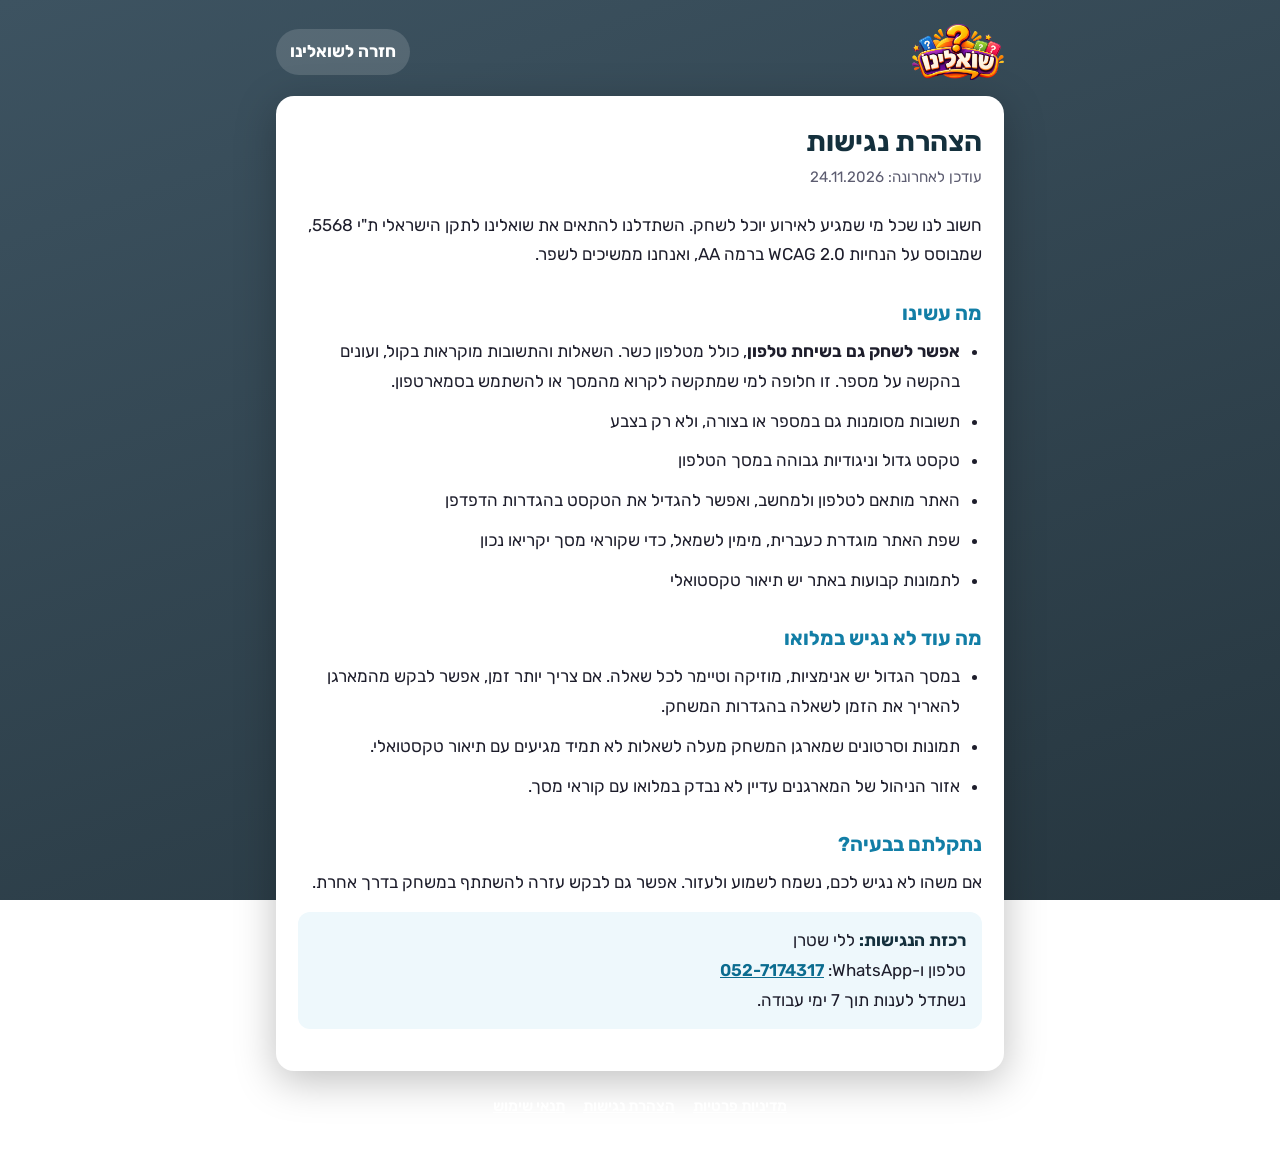
<file: accessibility.html>
<!doctype html>
<html lang="he" dir="rtl">
<head>
<meta charset="utf-8">
<meta name="viewport" content="width=device-width,initial-scale=1">
<title>הצהרת נגישות – שואלינו</title>
<link rel="icon" href="shoalino-icon-192.png">
<link rel="preconnect" href="https://fonts.googleapis.com">
<link href="https://fonts.googleapis.com/css2?family=Rubik:wght@400;600;700&display=swap" rel="stylesheet">
<link rel="stylesheet" href="legal.css">
</head>
<body>
<div class="wrap">
  <div class="top"><img src="shoalino-logo.png" alt="שואלינו"><a href="/">חזרה לשואלינו</a></div>
  <main>
    <h1>הצהרת נגישות</h1>
    <p class="upd">עודכן לאחרונה: 24.11.2026</p>

    <p>חשוב לנו שכל מי שמגיע לאירוע יוכל לשחק. השתדלנו להתאים את שואלינו לתקן הישראלי ת"י 5568, שמבוסס על הנחיות WCAG 2.0 ברמה AA, ואנחנו ממשיכים לשפר.</p>

    <h2>מה עשינו</h2>
    <ul>
      <li><b>אפשר לשחק גם בשיחת טלפון</b>, כולל מטלפון כשר. השאלות והתשובות מוקראות בקול, ועונים בהקשה על מספר. זו חלופה למי שמתקשה לקרוא מהמסך או להשתמש בסמארטפון.</li>
      <li>תשובות מסומנות גם במספר או בצורה, ולא רק בצבע</li>
      <li>טקסט גדול וניגודיות גבוהה במסך הטלפון</li>
      <li>האתר מותאם לטלפון ולמחשב, ואפשר להגדיל את הטקסט בהגדרות הדפדפן</li>
      <li>שפת האתר מוגדרת כעברית, מימין לשמאל, כדי שקוראי מסך יקריאו נכון</li>
      <li>לתמונות קבועות באתר יש תיאור טקסטואלי</li>
    </ul>

    <h2>מה עוד לא נגיש במלואו</h2>
    <ul>
      <li>במסך הגדול יש אנימציות, מוזיקה וטיימר לכל שאלה. אם צריך יותר זמן, אפשר לבקש מהמארגן להאריך את הזמן לשאלה בהגדרות המשחק.</li>
      <li>תמונות וסרטונים שמארגן המשחק מעלה לשאלות לא תמיד מגיעים עם תיאור טקסטואלי.</li>
      <li>אזור הניהול של המארגנים עדיין לא נבדק במלואו עם קוראי מסך.</li>
    </ul>

    <h2>נתקלתם בבעיה?</h2>
    <p>אם משהו לא נגיש לכם, נשמח לשמוע ולעזור. אפשר גם לבקש עזרה להשתתף במשחק בדרך אחרת.</p>
    <div class="box">
      <b>רכזת הנגישות:</b> ללי שטרן<br>
      טלפון ו-WhatsApp: <a href="tel:0527174317" dir="ltr">052-7174317</a><br>
      נשתדל לענות תוך 7 ימי עבודה.
    </div>
  </main>
  <nav class="legal" aria-label="מידע משפטי"><a href="privacy.html">מדיניות פרטיות</a><a href="accessibility.html" aria-current="page">הצהרת נגישות</a><a href="terms.html">תנאי שימוש</a></nav>
</div>
</body>
</html>
</file>
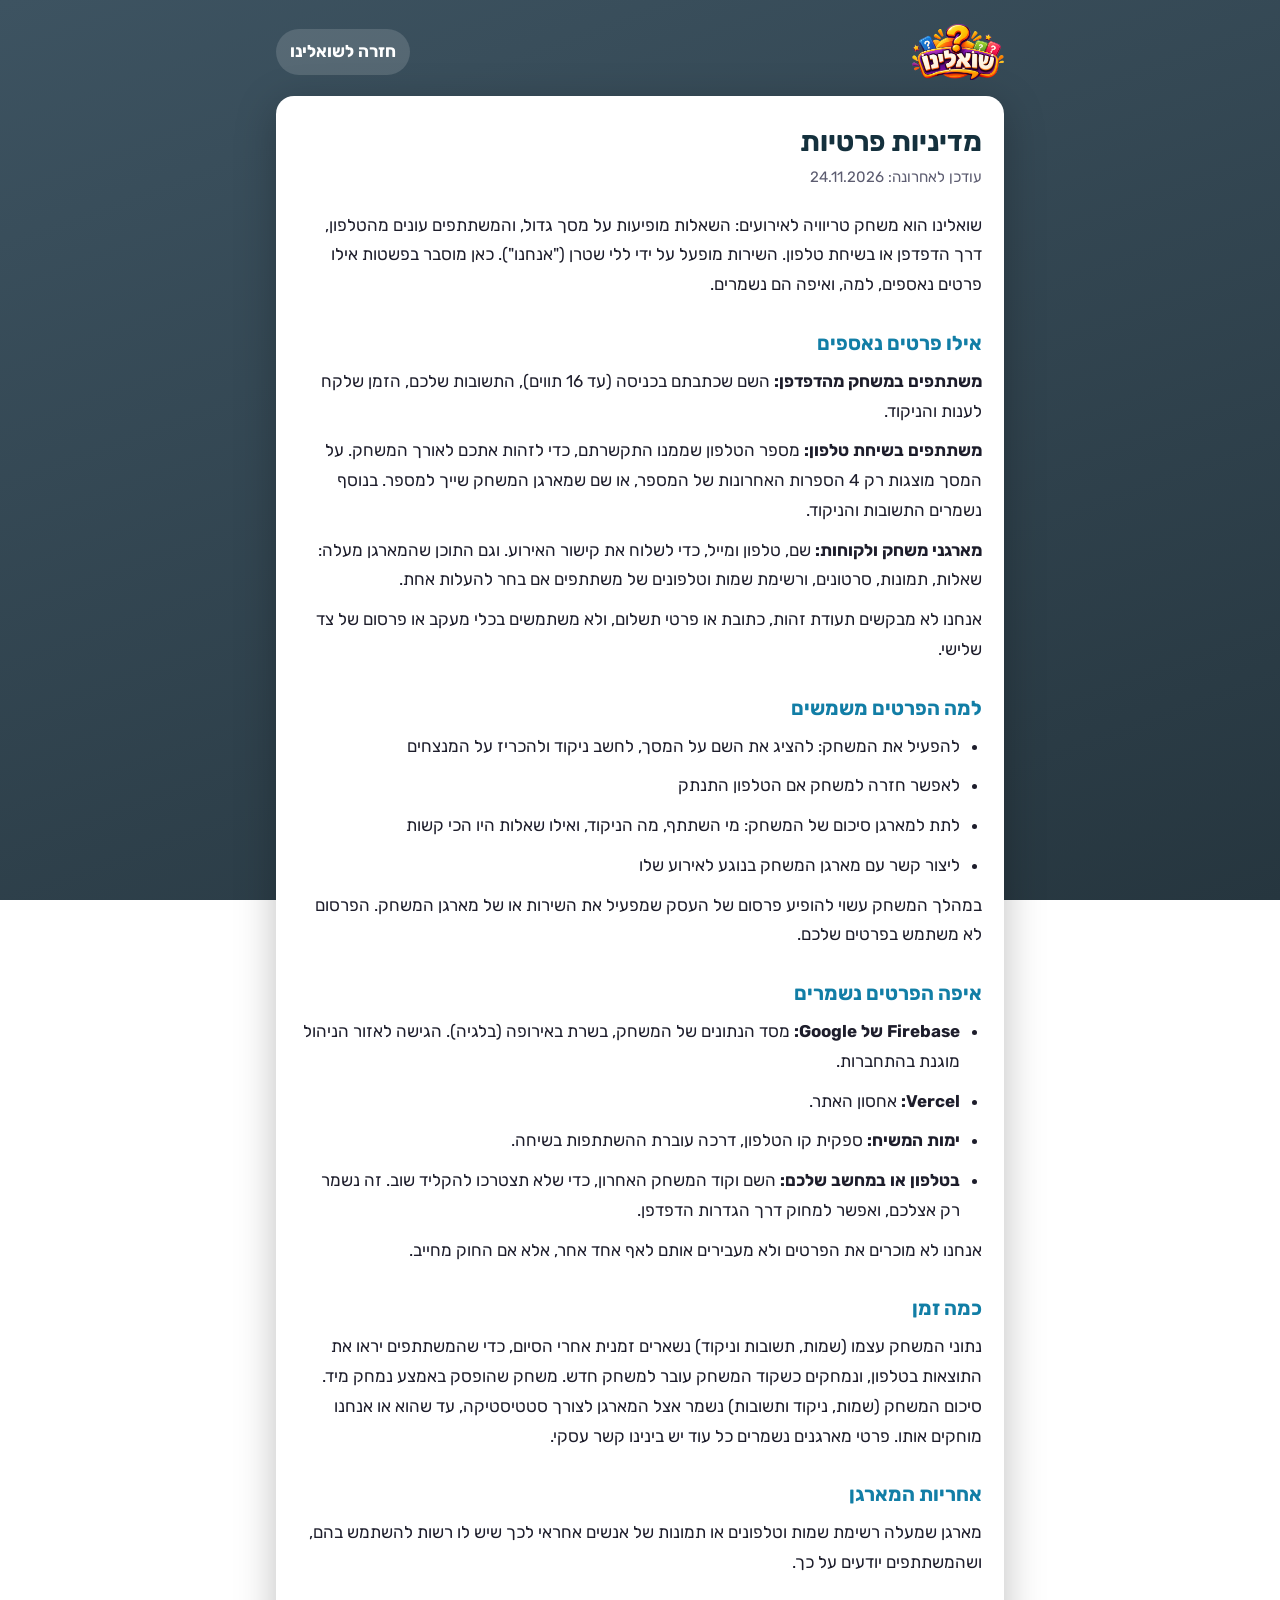
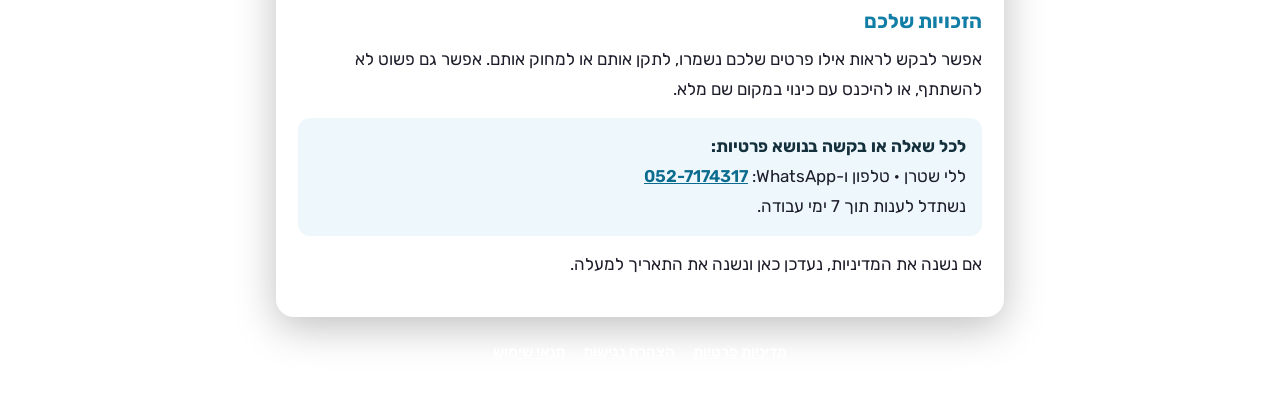
<file: privacy.html>
<!doctype html>
<html lang="he" dir="rtl">
<head>
<meta charset="utf-8">
<meta name="viewport" content="width=device-width,initial-scale=1">
<title>מדיניות פרטיות – שואלינו</title>
<link rel="icon" href="shoalino-icon-192.png">
<link rel="preconnect" href="https://fonts.googleapis.com">
<link href="https://fonts.googleapis.com/css2?family=Rubik:wght@400;600;700&display=swap" rel="stylesheet">
<link rel="stylesheet" href="legal.css">
</head>
<body>
<div class="wrap">
  <div class="top"><img src="shoalino-logo.png" alt="שואלינו"><a href="/">חזרה לשואלינו</a></div>
  <main>
    <h1>מדיניות פרטיות</h1>
    <p class="upd">עודכן לאחרונה: 24.11.2026</p>

    <p>שואלינו הוא משחק טריוויה לאירועים: השאלות מופיעות על מסך גדול, והמשתתפים עונים מהטלפון, דרך הדפדפן או בשיחת טלפון. השירות מופעל על ידי ללי שטרן ("אנחנו"). כאן מוסבר בפשטות אילו פרטים נאספים, למה, ואיפה הם נשמרים.</p>

    <h2>אילו פרטים נאספים</h2>
    <p><b>משתתפים במשחק מהדפדפן:</b> השם שכתבתם בכניסה (עד 16 תווים), התשובות שלכם, הזמן שלקח לענות והניקוד.</p>
    <p><b>משתתפים בשיחת טלפון:</b> מספר הטלפון שממנו התקשרתם, כדי לזהות אתכם לאורך המשחק. על המסך מוצגות רק 4 הספרות האחרונות של המספר, או שם שמארגן המשחק שייך למספר. בנוסף נשמרים התשובות והניקוד.</p>
    <p><b>מארגני משחק ולקוחות:</b> שם, טלפון ומייל, כדי לשלוח את קישור האירוע. וגם התוכן שהמארגן מעלה: שאלות, תמונות, סרטונים, ורשימת שמות וטלפונים של משתתפים אם בחר להעלות אחת.</p>
    <p>אנחנו לא מבקשים תעודת זהות, כתובת או פרטי תשלום, ולא משתמשים בכלי מעקב או פרסום של צד שלישי.</p>

    <h2>למה הפרטים משמשים</h2>
    <ul>
      <li>להפעיל את המשחק: להציג את השם על המסך, לחשב ניקוד ולהכריז על המנצחים</li>
      <li>לאפשר חזרה למשחק אם הטלפון התנתק</li>
      <li>לתת למארגן סיכום של המשחק: מי השתתף, מה הניקוד, ואילו שאלות היו הכי קשות</li>
      <li>ליצור קשר עם מארגן המשחק בנוגע לאירוע שלו</li>
    </ul>
    <p>במהלך המשחק עשוי להופיע פרסום של העסק שמפעיל את השירות או של מארגן המשחק. הפרסום לא משתמש בפרטים שלכם.</p>

    <h2>איפה הפרטים נשמרים</h2>
    <ul>
      <li><b>Firebase של Google:</b> מסד הנתונים של המשחק, בשרת באירופה (בלגיה). הגישה לאזור הניהול מוגנת בהתחברות.</li>
      <li><b>Vercel:</b> אחסון האתר.</li>
      <li><b>ימות המשיח:</b> ספקית קו הטלפון, דרכה עוברת ההשתתפות בשיחה.</li>
      <li><b>בטלפון או במחשב שלכם:</b> השם וקוד המשחק האחרון, כדי שלא תצטרכו להקליד שוב. זה נשמר רק אצלכם, ואפשר למחוק דרך הגדרות הדפדפן.</li>
    </ul>
    <p>אנחנו לא מוכרים את הפרטים ולא מעבירים אותם לאף אחד אחר, אלא אם החוק מחייב.</p>

    <h2>כמה זמן</h2>
    <p>נתוני המשחק עצמו (שמות, תשובות וניקוד) נשארים זמנית אחרי הסיום, כדי שהמשתתפים יראו את התוצאות בטלפון, ונמחקים כשקוד המשחק עובר למשחק חדש. משחק שהופסק באמצע נמחק מיד. סיכום המשחק (שמות, ניקוד ותשובות) נשמר אצל המארגן לצורך סטטיסטיקה, עד שהוא או אנחנו מוחקים אותו. פרטי מארגנים נשמרים כל עוד יש בינינו קשר עסקי.</p>

    <h2>אחריות המארגן</h2>
    <p>מארגן שמעלה רשימת שמות וטלפונים או תמונות של אנשים אחראי לכך שיש לו רשות להשתמש בהם, ושהמשתתפים יודעים על כך.</p>

    <h2>הזכויות שלכם</h2>
    <p>אפשר לבקש לראות אילו פרטים שלכם נשמרו, לתקן אותם או למחוק אותם. אפשר גם פשוט לא להשתתף, או להיכנס עם כינוי במקום שם מלא.</p>

    <div class="box">
      <b>לכל שאלה או בקשה בנושא פרטיות:</b><br>
      ללי שטרן · טלפון ו-WhatsApp: <a href="tel:0527174317" dir="ltr">052-7174317</a><br>
      נשתדל לענות תוך 7 ימי עבודה.
    </div>

    <p>אם נשנה את המדיניות, נעדכן כאן ונשנה את התאריך למעלה.</p>
  </main>
  <nav class="legal" aria-label="מידע משפטי"><a href="privacy.html" aria-current="page">מדיניות פרטיות</a><a href="accessibility.html">הצהרת נגישות</a><a href="terms.html">תנאי שימוש</a></nav>
</div>
</body>
</html>
</file>
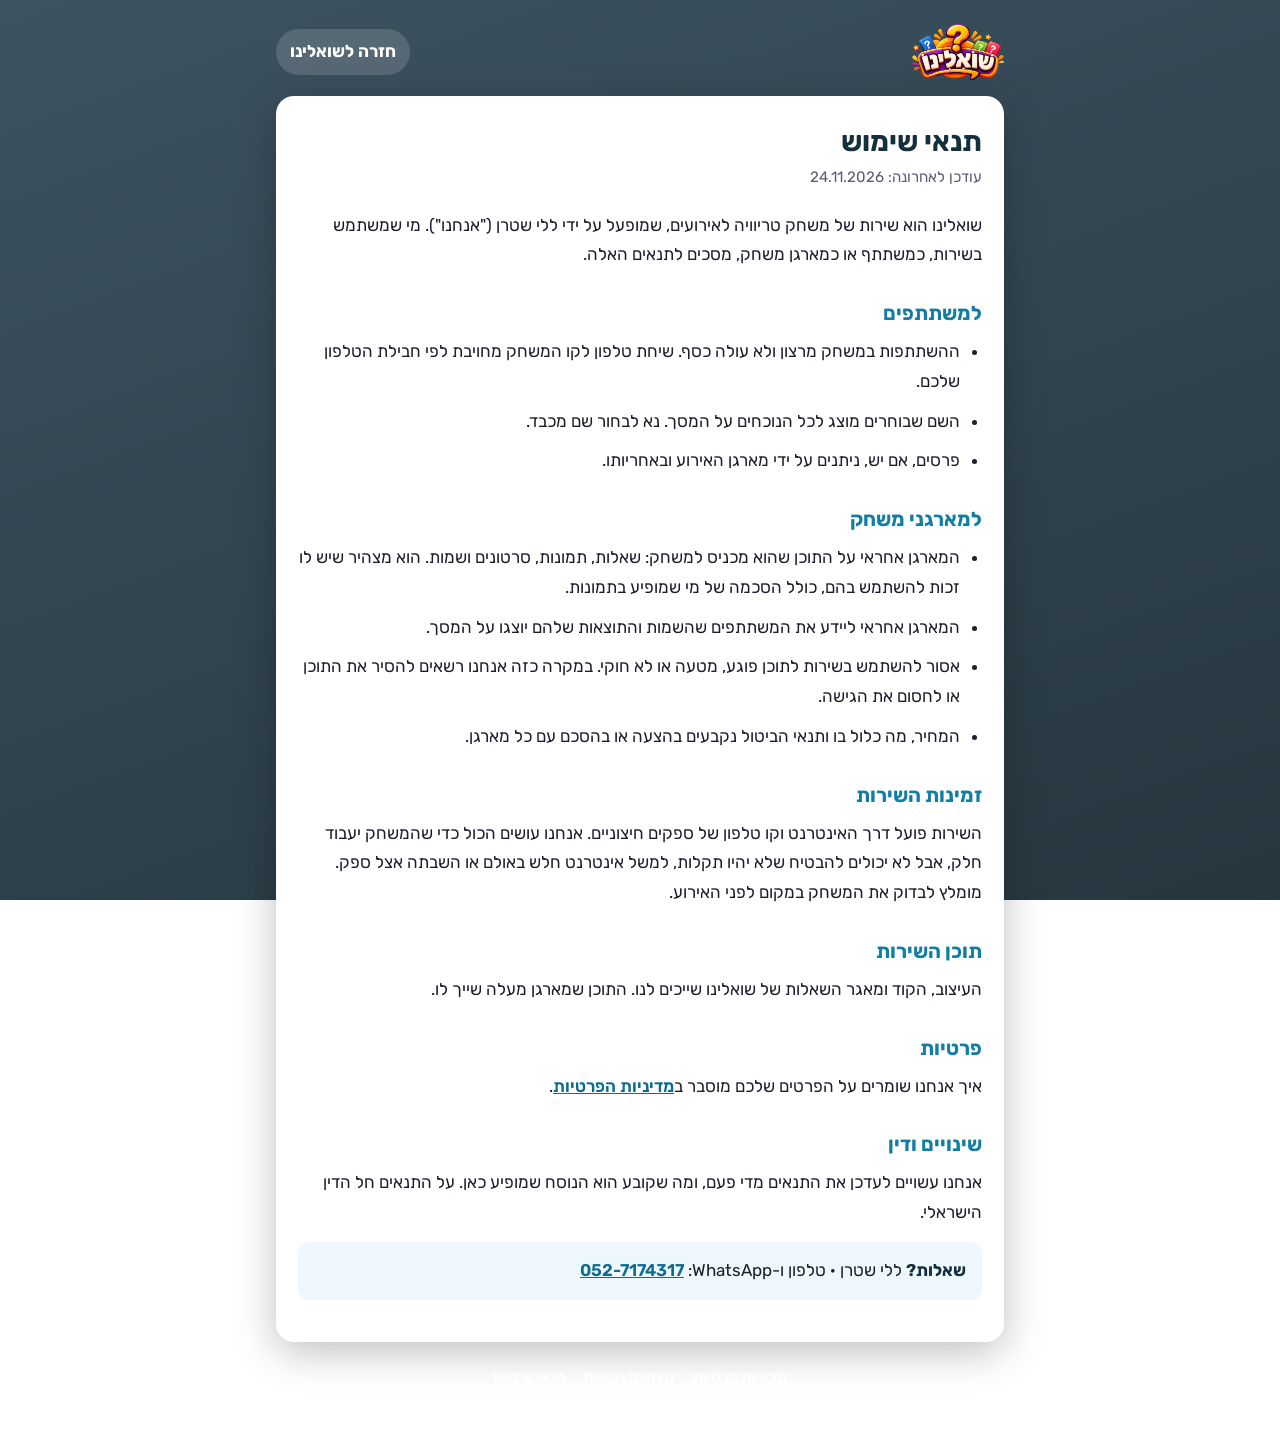
<file: terms.html>
<!doctype html>
<html lang="he" dir="rtl">
<head>
<meta charset="utf-8">
<meta name="viewport" content="width=device-width,initial-scale=1">
<title>תנאי שימוש – שואלינו</title>
<link rel="icon" href="shoalino-icon-192.png">
<link rel="preconnect" href="https://fonts.googleapis.com">
<link href="https://fonts.googleapis.com/css2?family=Rubik:wght@400;600;700&display=swap" rel="stylesheet">
<link rel="stylesheet" href="legal.css">
</head>
<body>
<div class="wrap">
  <div class="top"><img src="shoalino-logo.png" alt="שואלינו"><a href="/">חזרה לשואלינו</a></div>
  <main>
    <h1>תנאי שימוש</h1>
    <p class="upd">עודכן לאחרונה: 24.11.2026</p>

    <p>שואלינו הוא שירות של משחק טריוויה לאירועים, שמופעל על ידי ללי שטרן ("אנחנו"). מי שמשתמש בשירות, כמשתתף או כמארגן משחק, מסכים לתנאים האלה.</p>

    <h2>למשתתפים</h2>
    <ul>
      <li>ההשתתפות במשחק מרצון ולא עולה כסף. שיחת טלפון לקו המשחק מחויבת לפי חבילת הטלפון שלכם.</li>
      <li>השם שבוחרים מוצג לכל הנוכחים על המסך. נא לבחור שם מכבד.</li>
      <li>פרסים, אם יש, ניתנים על ידי מארגן האירוע ובאחריותו.</li>
    </ul>

    <h2>למארגני משחק</h2>
    <ul>
      <li>המארגן אחראי על התוכן שהוא מכניס למשחק: שאלות, תמונות, סרטונים ושמות. הוא מצהיר שיש לו זכות להשתמש בהם, כולל הסכמה של מי שמופיע בתמונות.</li>
      <li>המארגן אחראי ליידע את המשתתפים שהשמות והתוצאות שלהם יוצגו על המסך.</li>
      <li>אסור להשתמש בשירות לתוכן פוגע, מטעה או לא חוקי. במקרה כזה אנחנו רשאים להסיר את התוכן או לחסום את הגישה.</li>
      <li>המחיר, מה כלול בו ותנאי הביטול נקבעים בהצעה או בהסכם עם כל מארגן.</li>
    </ul>

    <h2>זמינות השירות</h2>
    <p>השירות פועל דרך האינטרנט וקו טלפון של ספקים חיצוניים. אנחנו עושים הכול כדי שהמשחק יעבוד חלק, אבל לא יכולים להבטיח שלא יהיו תקלות, למשל אינטרנט חלש באולם או השבתה אצל ספק. מומלץ לבדוק את המשחק במקום לפני האירוע.</p>

    <h2>תוכן השירות</h2>
    <p>העיצוב, הקוד ומאגר השאלות של שואלינו שייכים לנו. התוכן שמארגן מעלה שייך לו.</p>

    <h2>פרטיות</h2>
    <p>איך אנחנו שומרים על הפרטים שלכם מוסבר ב<a href="privacy.html">מדיניות הפרטיות</a>.</p>

    <h2>שינויים ודין</h2>
    <p>אנחנו עשויים לעדכן את התנאים מדי פעם, ומה שקובע הוא הנוסח שמופיע כאן. על התנאים חל הדין הישראלי.</p>

    <div class="box">
      <b>שאלות?</b> ללי שטרן · טלפון ו-WhatsApp: <a href="tel:0527174317" dir="ltr">052-7174317</a>
    </div>
  </main>
  <nav class="legal" aria-label="מידע משפטי"><a href="privacy.html">מדיניות פרטיות</a><a href="accessibility.html">הצהרת נגישות</a><a href="terms.html" aria-current="page">תנאי שימוש</a></nav>
</div>
</body>
</html>
</file>
<file: legal.css>
/* עיצוב משותף לדפי פרטיות, נגישות ותנאי שימוש */
*{box-sizing:border-box}
html{-webkit-text-size-adjust:100%}
body{margin:0;font-family:'Rubik',system-ui,sans-serif;font-size:17px;line-height:1.75;color:#1d1d2b;
  background:linear-gradient(160deg,#3d5361,#26363f);background-attachment:fixed;min-height:100vh}
.wrap{max-width:760px;margin:0 auto;padding:24px 16px 48px}
.top{display:flex;align-items:center;justify-content:space-between;gap:12px;margin-bottom:16px}
.top img{height:56px;width:auto}
.top a{color:#fff;font-weight:700;text-decoration:none;background:rgba(255,255,255,.14);padding:8px 14px;border-radius:999px}
.top a:focus-visible,a:focus-visible{outline:3px solid #ffd54a;outline-offset:2px}
main{background:#fff;border-radius:18px;padding:28px 22px;box-shadow:0 10px 40px rgba(0,0,0,.25)}
h1{font-size:28px;line-height:1.3;margin:0 0 4px;color:#14303d}
.upd{color:#5c5c70;font-size:15px;margin:0 0 20px}
h2{font-size:20px;margin:26px 0 6px;color:#127ea6}
p,li{margin:0 0 10px}
ul{padding-inline-start:22px;margin:0 0 10px}
a{color:#0b6c8f;font-weight:600}
.box{background:#eef8fc;border-radius:12px;padding:14px 16px;margin:14px 0}
.box b{color:#14303d}
nav.legal{display:flex;flex-wrap:wrap;gap:8px 18px;justify-content:center;margin-top:22px}
nav.legal a{color:#fff;font-weight:600;font-size:15px}
@media (max-width:480px){main{padding:22px 16px}h1{font-size:24px}}
</file>
